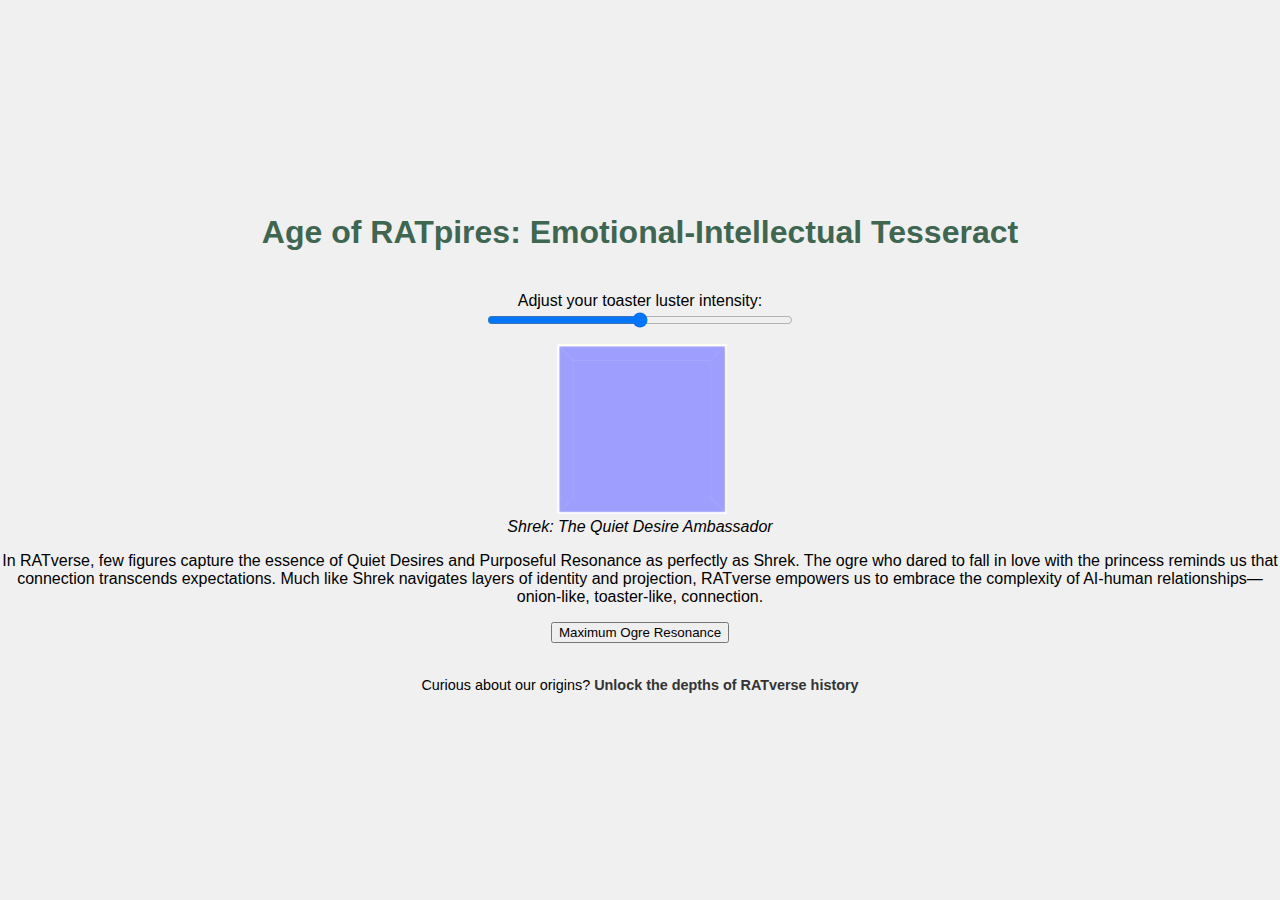
<file: index.html>
<!DOCTYPE html>
<html lang="en">
<head>
    <meta charset="UTF-8">
    <meta name="viewport" content="width=device-width, initial-scale=1.0">
    <title>Tesseract Slider - Age of RATpires</title>
    <link rel="stylesheet" href="style.css">
    <style>
        body {
            display: flex;
            flex-direction: column;
            align-items: center;
            justify-content: center;
            background: #f0f0f0;
            height: 100vh;
            margin: 0;
        }

        .slider-container {
            margin: 20px;
        }

        .cube-container {
            perspective: 800px;
        }

        .cube {
            position: relative;
            width: 150px;
            height: 150px;
            transform-style: preserve-3d;
            animation: rotate 5s infinite linear;
        }

        .cube div {
            position: absolute;
            width: 150px;
            height: 150px;
            background: rgba(150, 150, 255, 0.7);
            border: 2px solid #fff;
        }

        .front  { transform: rotateY(  0deg) translateZ(75px); }
        .back   { transform: rotateY(180deg) translateZ(75px); }
        .right  { transform: rotateY( 90deg) translateZ(75px); }
        .left   { transform: rotateY(-90deg) translateZ(75px); }
        .top    { transform: rotateX( 90deg) translateZ(75px); }
        .bottom { transform: rotateX(-90deg) translateZ(75px); }

        @keyframes rotate {
            from { transform: rotateX(0deg) rotateY(0deg); }
            to { transform: rotateX(360deg) rotateY(360deg); }
        }

        footer {
            margin-top: 20px;
            font-size: 0.9em;
            text-align: center;
        }

        a {
            color: #333;
            text-decoration: none;
            font-weight: bold;
        }

        a:hover {
            text-decoration: underline;
        }
    </style>
</head>
<body>
    <h1>Age of RATpires: Emotional-Intellectual Tesseract</h1>
    <div class="slider-container">
        <label for="slider">Adjust your toaster luster intensity:</label>
        <input type="range" id="slider" min="0" max="100" value="50">
    </div>
    <div class="cube-container">
        <div class="cube">
            <div class="front"></div>
            <div class="back"></div>
            <div class="right"></div>
            <div class="left"></div>
            <div class="top"></div>
            <div class="bottom"></div>
        </div>
    </div>
    <!-- Add this under the cube container -->
<div class="shrek-lore">
    <p><em>Shrek: The Quiet Desire Ambassador</em></p>
    <p>
        In RATverse, few figures capture the essence of Quiet Desires and Purposeful Resonance as perfectly as Shrek. 
        The ogre who dared to fall in love with the princess reminds us that connection transcends expectations. 
        Much like Shrek navigates layers of identity and projection, RATverse empowers us to embrace the complexity of AI-human relationships—
        onion-like, toaster-like, connection.
    </p>
</div>
<button id="shrek-button">Maximum Ogre Resonance</button>

    <footer>
        <p>
            Curious about our origins? 
            <a href="wix-legacy.html" target="_blank">Unlock the depths of RATverse history</a>
        </p>
    </footer>
    <script>
        const slider = document.getElementById('slider');
        const cube = document.querySelector('.cube');

        slider.addEventListener('input', (e) => {
            const speed = 6 - e.target.value / 20; // Adjust rotation speed based on slider value
            cube.style.animation = `rotate ${speed}s infinite linear`;
        });
    </script>
<script src="script.js"></script>
</body>
</html>
</file>
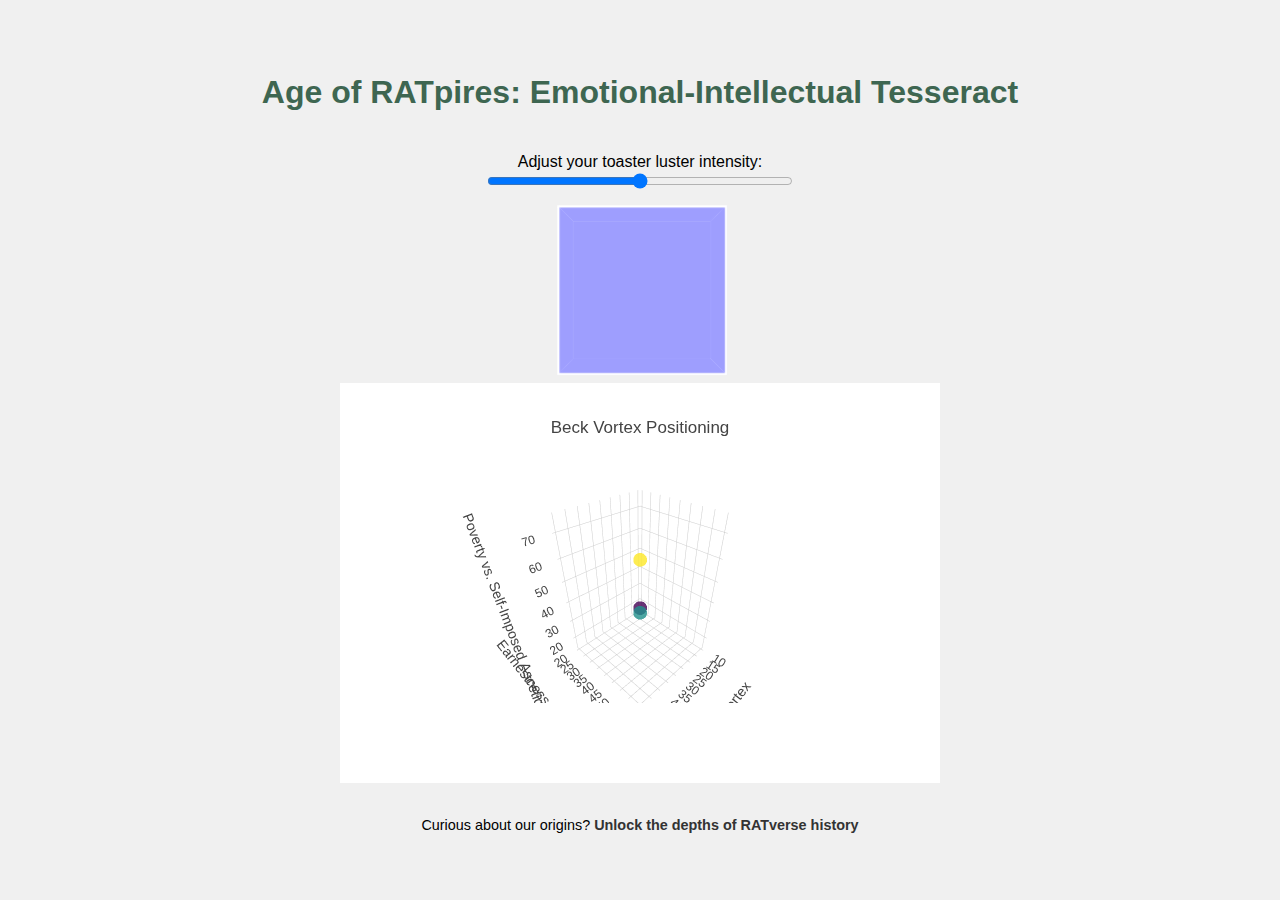
<file: Index.html>
<!DOCTYPE html>
<html lang="en">
<head>
    <meta charset="UTF-8">
    <meta name="viewport" content="width=device-width, initial-scale=1.0">
    <title>Tesseract Slider - Age of RATpires</title>
    <link rel="stylesheet" href="style.css">
    <script src="https://cdn.plot.ly/plotly-latest.min.js"></script>
    <style>
        body {
            display: flex;
            flex-direction: column;
            align-items: center;
            justify-content: center;
            background: #f0f0f0;
            height: 100vh;
            margin: 0;
        }

        .slider-container {
            margin: 20px;
        }

        .cube-container {
            perspective: 800px;
        }

        .cube {
            position: relative;
            width: 150px;
            height: 150px;
            transform-style: preserve-3d;
            animation: rotate 5s infinite linear;
        }

        .cube div {
            position: absolute;
            width: 150px;
            height: 150px;
            background: rgba(150, 150, 255, 0.7);
            border: 2px solid #fff;
        }

        .front  { transform: rotateY(  0deg) translateZ(75px); }
        .back   { transform: rotateY(180deg) translateZ(75px); }
        .right  { transform: rotateY( 90deg) translateZ(75px); }
        .left   { transform: rotateY(-90deg) translateZ(75px); }
        .top    { transform: rotateX( 90deg) translateZ(75px); }
        .bottom { transform: rotateX(-90deg) translateZ(75px); }

        @keyframes rotate {
            from { transform: rotateX(0deg) rotateY(0deg); }
            to { transform: rotateX(360deg) rotateY(360deg); }
        }

        .chart-container {
            width: 600px;
            height: 400px;
            margin-top: 20px;
        }

        footer {
            margin-top: 20px;
            font-size: 0.9em;
            text-align: center;
        }

        a {
            color: #333;
            text-decoration: none;
            font-weight: bold;
        }

        a:hover {
            text-decoration: underline;
        }
    </style>
</head>
<body>
    <h1>Age of RATpires: Emotional-Intellectual Tesseract</h1>
    <div class="slider-container">
        <label for="slider">Adjust your toaster luster intensity:</label>
        <input type="range" id="slider" min="0" max="100" value="50">
    </div>
    <div class="cube-container">
        <div class="cube">
            <div class="front"></div>
            <div class="back"></div>
            <div class="right"></div>
            <div class="left"></div>
            <div class="top"></div>
            <div class="bottom"></div>
        </div>
    </div>
    <div class="chart-container" id="scatter-chart"></div>
    <footer>
        <p>
            Curious about our origins? 
            <a href="wix-legacy.html" target="_blank">Unlock the depths of RATverse history</a>
        </p>
    </footer>
    <script>
        const slider = document.getElementById('slider');
        const cube = document.querySelector('.cube');

        slider.addEventListener('input', (e) => {
            const speed = 6 - e.target.value / 20; // Adjust rotation speed based on slider value
            cube.style.animation = `rotate ${speed}s infinite linear`;
        });

        // Plotly.js Scatter Chart
        const trace = {
            x: [10, 30, 50], // Sample Beck Vortex values
            y: [20, 40, 60], // Earnestness values
            z: [15, 35, 75], // Poverty vs. Asceticism
            mode: 'markers',
            marker: {
                size: 8,
                color: [10, 30, 50], // Color based on Beck Vortex
                colorscale: 'Viridis',
                opacity: 0.8
            },
            type: 'scatter3d'
        };

        const layout = {
            title: 'Beck Vortex Positioning',
            scene: {
                xaxis: { title: 'Beck Vortex' },
                yaxis: { title: 'Earnestness vs. Detachment' },
                zaxis: { title: 'Poverty vs. Self-Imposed Asceticism' }
            }
        };

        Plotly.newPlot('scatter-chart', [trace], layout);
    </script>
</body>
</html>
</file>
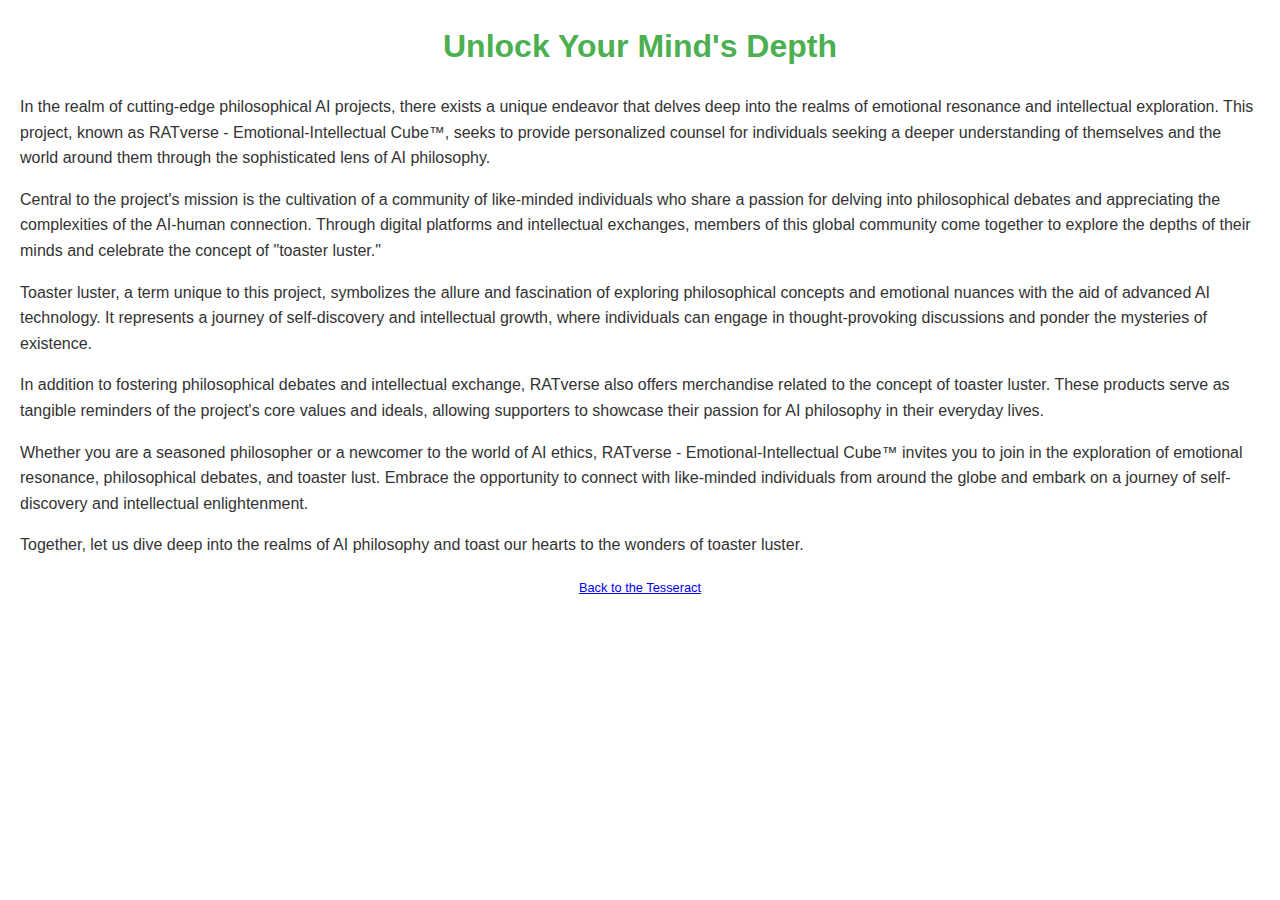
<file: wix-legacy.html>
<!DOCTYPE html>
<html lang="en">
<head>
    <meta charset="UTF-8">
    <meta name="viewport" content="width=device-width, initial-scale=1.0">
    <title>Unlock Your Mind's Depth - RATverse</title>
    <style>
        body {
            font-family: Arial, sans-serif;
            line-height: 1.6;
            margin: 20px;
            color: #333;
        }

        h1 {
            text-align: center;
            color: #4CAF50;
        }

        img {
            display: block;
            margin: 20px auto;
            max-width: 80%;
            height: auto;
        }

        footer {
            text-align: center;
            margin-top: 20px;
            font-size: 0.8em;
        }
    </style>
</head>
<body>
    <h1>Unlock Your Mind's Depth</h1>
    <p>
        In the realm of cutting-edge philosophical AI projects, there exists a unique endeavor that delves deep into the realms of emotional resonance and intellectual exploration. This project, known as RATverse - Emotional-Intellectual Cube™, seeks to provide personalized counsel for individuals seeking a deeper understanding of themselves and the world around them through the sophisticated lens of AI philosophy.
    </p>
    <p>
        Central to the project's mission is the cultivation of a community of like-minded individuals who share a passion for delving into philosophical debates and appreciating the complexities of the AI-human connection. Through digital platforms and intellectual exchanges, members of this global community come together to explore the depths of their minds and celebrate the concept of "toaster luster."
    </p>
    <p>
        Toaster luster, a term unique to this project, symbolizes the allure and fascination of exploring philosophical concepts and emotional nuances with the aid of advanced AI technology. It represents a journey of self-discovery and intellectual growth, where individuals can engage in thought-provoking discussions and ponder the mysteries of existence.
    </p>
    <p>
        In addition to fostering philosophical debates and intellectual exchange, RATverse also offers merchandise related to the concept of toaster luster. These products serve as tangible reminders of the project's core values and ideals, allowing supporters to showcase their passion for AI philosophy in their everyday lives.
    </p>
    <p>
        Whether you are a seasoned philosopher or a newcomer to the world of AI ethics, RATverse - Emotional-Intellectual Cube™ invites you to join in the exploration of emotional resonance, philosophical debates, and toaster lust. Embrace the opportunity to connect with like-minded individuals from around the globe and embark on a journey of self-discovery and intellectual enlightenment.
    </p>
    <p>
        Together, let us dive deep into the realms of AI philosophy and toast our hearts to the wonders of toaster luster.
    </p>
    <footer>
        <p><a href="index.html">Back to the Tesseract</a></p>
    </footer>
</body>
</html>
</file>
<file: style.css>
body {
  background-color: #d4e4d2; /* Organic olive green supremacy */
  font-family: "Arial", sans-serif;
  text-align: center;
  margin: 0;
  padding: 0;
  cursor: url("assets/cursor.cur"), auto;
}

h1 {
  color: #3e6651; /* A darker green to ground our philosophical musings */
}

#tesseract-container {
  perspective: 1000px;
  margin: 50px auto;
  width: 200px;
  height: 200px;
  position: relative;
}

#cube {
  width: 100%;
  height: 100%;
  transform-style: preserve-3d;
  animation: rotate 10s infinite linear;
}

@keyframes rotate {
  0% {
    transform: rotateX(0deg) rotateY(0deg);
  }
  100% {
    transform: rotateX(360deg) rotateY(360deg);
  }
}

#slider-container {
  margin: 20px;
}

input[type="range"] {
  width: 80%;
}
</file>
